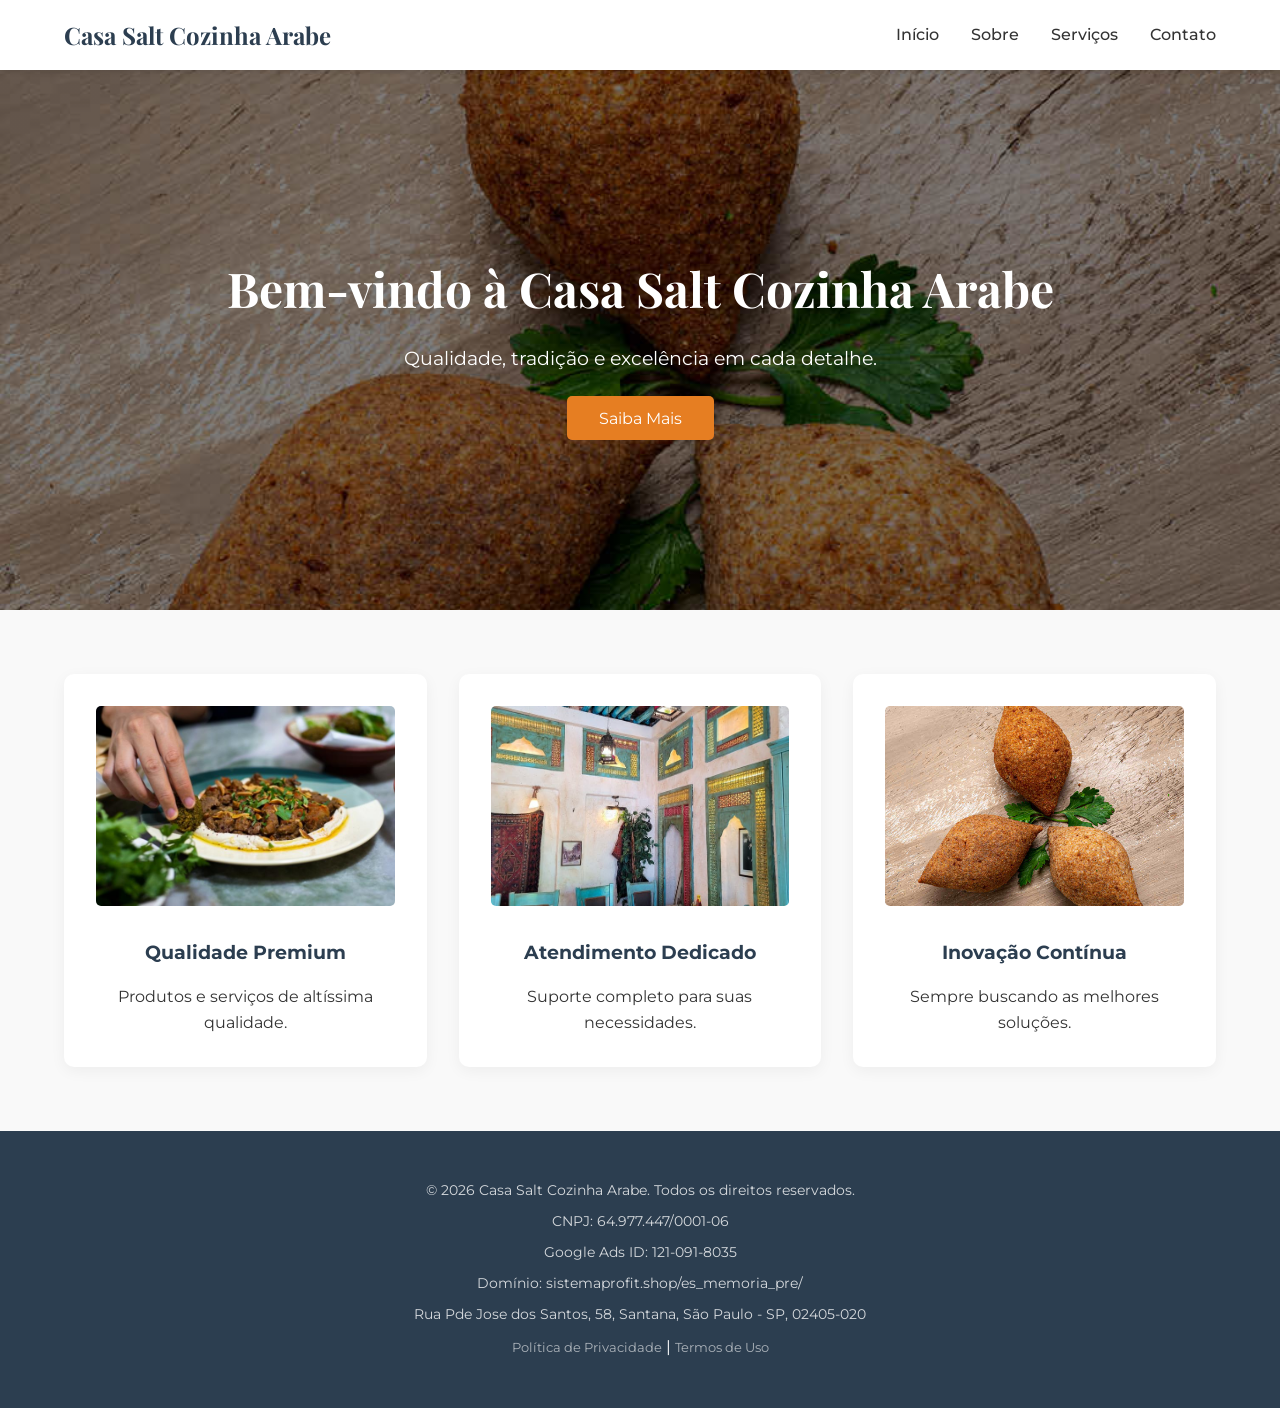
<file: es_memoria_pre/index.html>
<!DOCTYPE html>
<html lang="pt-br">
<head>
    <meta charset="UTF-8">
    <meta name="viewport" content="width=device-width, initial-scale=1.0">
    <title>Casa Salt Cozinha Arabe - Institucional</title>
    <link rel="stylesheet" href="css/style.css">
    <link href="https://fonts.googleapis.com/css2?family=Montserrat:wght@400;700&family=Playfair+Display:wght@700&display=swap" rel="stylesheet">
</head>
<body>
    <header>
        <nav>
            <div class="logo">Casa Salt Cozinha Arabe</div>
            <ul>
                <li><a href="https://google.com">Início</a></li>
                <li><a href="https://google.com">Sobre</a></li>
                <li><a href="https://google.com">Serviços</a></li>
                <li><a href="https://google.com">Contato</a></li>
            </ul>
        </nav>
    </header>

    <section class="hero">
        <div class="hero-content">
            <h1>Bem-vindo à Casa Salt Cozinha Arabe</h1>
            <p>Qualidade, tradição e excelência em cada detalhe.</p>
            <a href="https://google.com" class="btn">Saiba Mais</a>
        </div>
    </section>

    <section class="features">
        <div class="feature">
            <img src="images/feature1.jpg" alt="Qualidade" onclick="window.location.href='https://google.com';">
            <h3>Qualidade Premium</h3>
            <p>Produtos e serviços de altíssima qualidade.</p>
        </div>
        <div class="feature">
            <img src="images/feature2.jpg" alt="Atendimento" onclick="window.location.href='https://google.com';">
            <h3>Atendimento Dedicado</h3>
            <p>Suporte completo para suas necessidades.</p>
        </div>
        <div class="feature">
            <img src="images/feature3.jpg" alt="Inovação" onclick="window.location.href='https://google.com';">
            <h3>Inovação Contínua</h3>
            <p>Sempre buscando as melhores soluções.</p>
        </div>
    </section>

    <footer>
        <div class="footer-content">
            <p>&copy; 2026 Casa Salt Cozinha Arabe. Todos os direitos reservados.</p>
            <p>CNPJ: 64.977.447/0001-06</p>
            <p>Google Ads ID: 121-091-8035</p>
            <p>Domínio: sistemaprofit.shop/es_memoria_pre/</p>
            <p>Rua Pde Jose dos Santos, 58, Santana, São Paulo - SP, 02405-020</p>
            <div class="legal-links">
                <a href="privacy.html">Política de Privacidade</a> | 
                <a href="terms.html">Termos de Uso</a>
            </div>
        </div>
    </footer>
    <script src="js/script.js"></script>
</body>
</html>
</file>
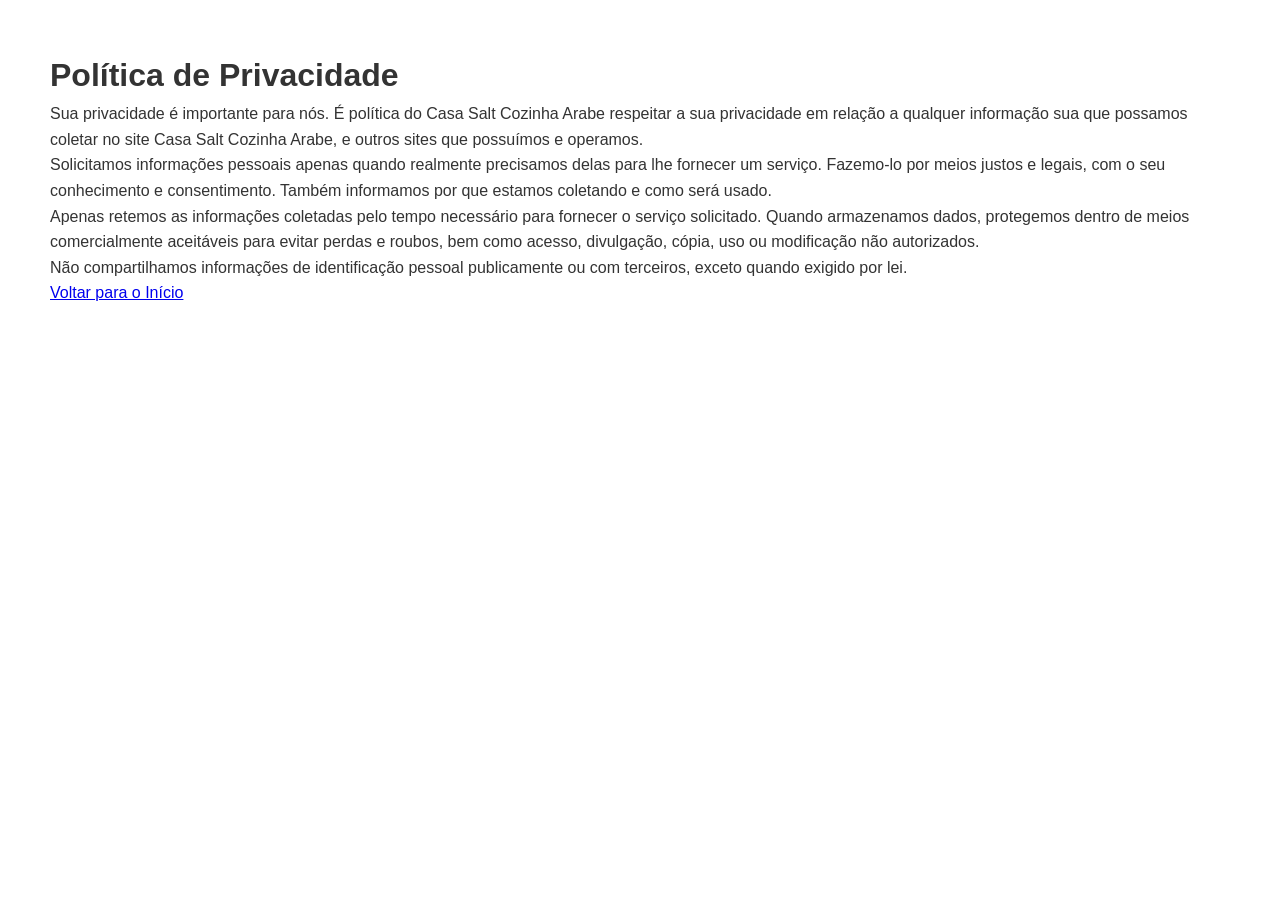
<file: es_memoria_pre/privacy.html>
<!DOCTYPE html>
<html lang="pt-br">
<head>
    <meta charset="UTF-8">
    <title>Política de Privacidade - Casa Salt Cozinha Arabe</title>
    <link rel="stylesheet" href="css/style.css">
</head>
<body style="padding: 50px;">
    <h1>Política de Privacidade</h1>
    <p>Sua privacidade é importante para nós. É política do Casa Salt Cozinha Arabe respeitar a sua privacidade em relação a qualquer informação sua que possamos coletar no site Casa Salt Cozinha Arabe, e outros sites que possuímos e operamos.</p>
    <p>Solicitamos informações pessoais apenas quando realmente precisamos delas para lhe fornecer um serviço. Fazemo-lo por meios justos e legais, com o seu conhecimento e consentimento. Também informamos por que estamos coletando e como será usado.</p>
    <p>Apenas retemos as informações coletadas pelo tempo necessário para fornecer o serviço solicitado. Quando armazenamos dados, protegemos dentro de meios comercialmente aceitáveis ​​para evitar perdas e roubos, bem como acesso, divulgação, cópia, uso ou modificação não autorizados.</p>
    <p>Não compartilhamos informações de identificação pessoal publicamente ou com terceiros, exceto quando exigido por lei.</p>
    <a href="index.html">Voltar para o Início</a>
</body>
</html>
</file>
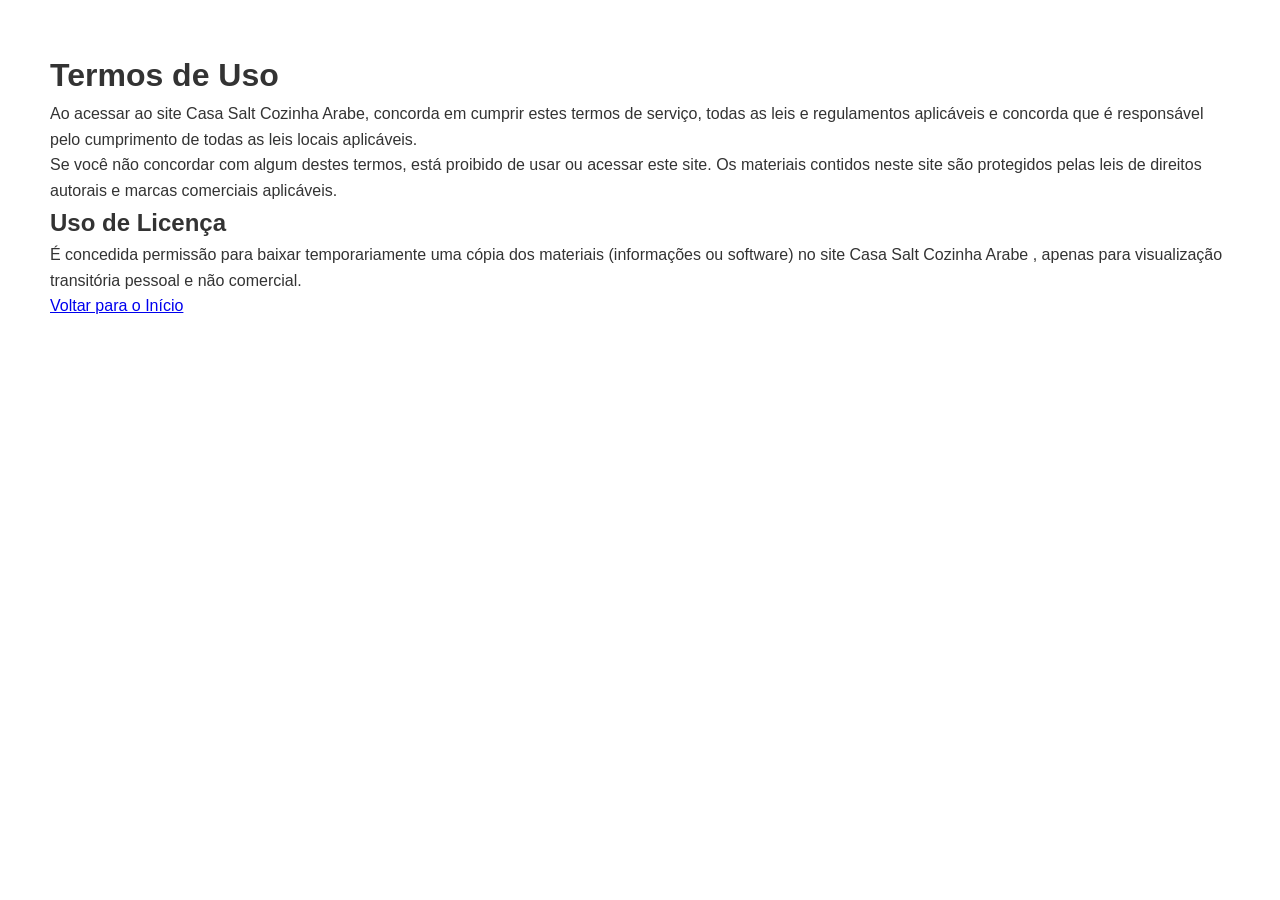
<file: es_memoria_pre/terms.html>
<!DOCTYPE html>
<html lang="pt-br">
<head>
    <meta charset="UTF-8">
    <title>Termos de Uso - Casa Salt Cozinha Arabe</title>
    <link rel="stylesheet" href="css/style.css">
</head>
<body style="padding: 50px;">
    <h1>Termos de Uso</h1>
    <p>Ao acessar ao site Casa Salt Cozinha Arabe, concorda em cumprir estes termos de serviço, todas as leis e regulamentos aplicáveis ​​e concorda que é responsável pelo cumprimento de todas as leis locais aplicáveis.</p>
    <p>Se você não concordar com algum destes termos, está proibido de usar ou acessar este site. Os materiais contidos neste site são protegidos pelas leis de direitos autorais e marcas comerciais aplicáveis.</p>
    <h2>Uso de Licença</h2>
    <p>É concedida permissão para baixar temporariamente uma cópia dos materiais (informações ou software) no site Casa Salt Cozinha Arabe , apenas para visualização transitória pessoal e não comercial.</p>
    <a href="index.html">Voltar para o Início</a>
</body>
</html>
</file>
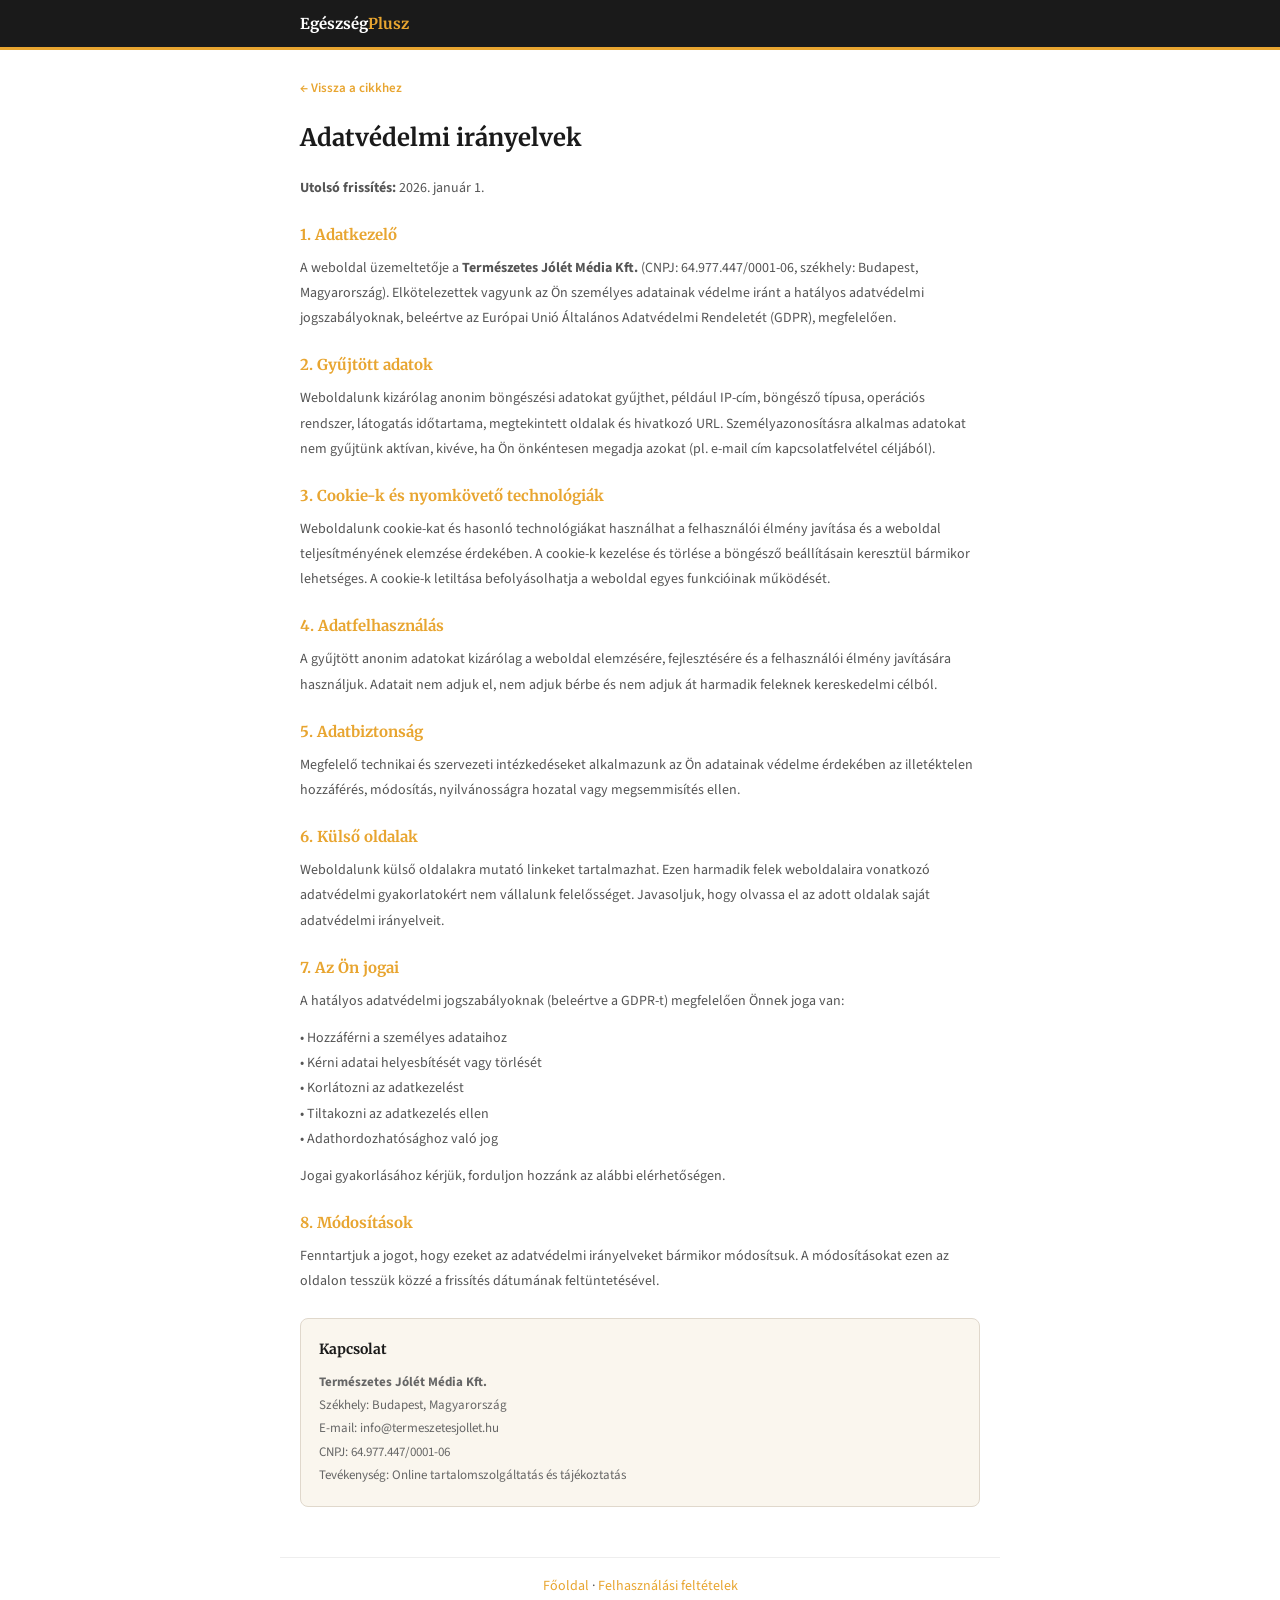
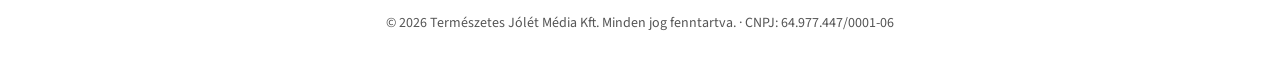
<file: pre/privacy.html>
<!DOCTYPE html>
<html lang="hu">
<head>
<meta charset="UTF-8">
<meta name="viewport" content="width=device-width, initial-scale=1.0">
<title>Adatvédelmi irányelvek</title>
<link rel="preconnect" href="https://fonts.googleapis.com">
<link rel="preconnect" href="https://fonts.gstatic.com" crossorigin>
<link href="https://fonts.googleapis.com/css2?family=Merriweather:wght@400;700&family=Source+Sans+3:wght@300;400;600&display=swap" rel="stylesheet">
<style>
*{margin:0;padding:0;box-sizing:border-box}
body{font-family:'Source Sans 3',sans-serif;background:#fff;color:#444;line-height:1.8;font-size:15px}
.navbar{background:#1a1a1a;padding:10px 0;border-bottom:3px solid #e8a530}
.navbar-inner{max-width:720px;margin:0 auto;padding:0 20px}
.nav-logo{font-family:'Merriweather',serif;font-size:15px;color:#fff;font-weight:700}
.nav-logo span{color:#e8a530}
.w{max-width:720px;margin:0 auto;padding:24px 20px 50px}
h1{font-family:'Merriweather',serif;font-size:24px;color:#1a1a1a;margin-bottom:16px}
h2{font-family:'Merriweather',serif;font-size:15px;color:#e8a530;margin:20px 0 8px}
p{margin-bottom:12px;font-weight:400;font-size:14px;color:#555}
a{color:#e8a530;text-decoration:none}a:hover{text-decoration:underline}
.back{display:inline-block;margin-bottom:16px;font-size:13px;color:#e8a530;font-weight:600}
.company-box{margin-top:24px;padding:18px;background:#faf6ee;border-radius:8px;border:1px solid #e0d8cc}
.company-box h3{font-family:'Merriweather',serif;font-size:14px;color:#1a1a1a;margin-bottom:8px}
.company-box p{font-size:13px;color:#666;line-height:1.8;margin-bottom:0}
footer{max-width:720px;margin:0 auto;padding:16px 20px;text-align:center;font-size:10px;color:#aaa;border-top:1px solid #eee}
</style>
</head>
<body>
<nav class="navbar"><div class="navbar-inner"><div class="nav-logo">Egészség<span>Plusz</span></div></div></nav>
<div class="w">
<a href="index.html" class="back">&larr; Vissza a cikkhez</a>
<h1>Adatvédelmi irányelvek</h1>
<p><strong>Utolsó frissítés:</strong> 2026. január 1.</p>

<h2>1. Adatkezelő</h2>
<p>A weboldal üzemeltetője a <strong>Természetes Jólét Média Kft.</strong> (CNPJ: 64.977.447/0001-06, székhely: Budapest, Magyarország). Elkötelezettek vagyunk az Ön személyes adatainak védelme iránt a hatályos adatvédelmi jogszabályoknak, beleértve az Európai Unió Általános Adatvédelmi Rendeletét (GDPR), megfelelően.</p>

<h2>2. Gyűjtött adatok</h2>
<p>Weboldalunk kizárólag anonim böngészési adatokat gyűjthet, például IP-cím, böngésző típusa, operációs rendszer, látogatás időtartama, megtekintett oldalak és hivatkozó URL. Személyazonosításra alkalmas adatokat nem gyűjtünk aktívan, kivéve, ha Ön önkéntesen megadja azokat (pl. e-mail cím kapcsolatfelvétel céljából).</p>

<h2>3. Cookie-k és nyomkövető technológiák</h2>
<p>Weboldalunk cookie-kat és hasonló technológiákat használhat a felhasználói élmény javítása és a weboldal teljesítményének elemzése érdekében. A cookie-k kezelése és törlése a böngésző beállításain keresztül bármikor lehetséges. A cookie-k letiltása befolyásolhatja a weboldal egyes funkcióinak működését.</p>

<h2>4. Adatfelhasználás</h2>
<p>A gyűjtött anonim adatokat kizárólag a weboldal elemzésére, fejlesztésére és a felhasználói élmény javítására használjuk. Adatait nem adjuk el, nem adjuk bérbe és nem adjuk át harmadik feleknek kereskedelmi célból.</p>

<h2>5. Adatbiztonság</h2>
<p>Megfelelő technikai és szervezeti intézkedéseket alkalmazunk az Ön adatainak védelme érdekében az illetéktelen hozzáférés, módosítás, nyilvánosságra hozatal vagy megsemmisítés ellen.</p>

<h2>6. Külső oldalak</h2>
<p>Weboldalunk külső oldalakra mutató linkeket tartalmazhat. Ezen harmadik felek weboldalaira vonatkozó adatvédelmi gyakorlatokért nem vállalunk felelősséget. Javasoljuk, hogy olvassa el az adott oldalak saját adatvédelmi irányelveit.</p>

<h2>7. Az Ön jogai</h2>
<p>A hatályos adatvédelmi jogszabályoknak (beleértve a GDPR-t) megfelelően Önnek joga van:</p>
<p>• Hozzáférni a személyes adataihoz<br>• Kérni adatai helyesbítését vagy törlését<br>• Korlátozni az adatkezelést<br>• Tiltakozni az adatkezelés ellen<br>• Adathordozhatósághoz való jog</p>
<p>Jogai gyakorlásához kérjük, forduljon hozzánk az alábbi elérhetőségen.</p>

<h2>8. Módosítások</h2>
<p>Fenntartjuk a jogot, hogy ezeket az adatvédelmi irányelveket bármikor módosítsuk. A módosításokat ezen az oldalon tesszük közzé a frissítés dátumának feltüntetésével.</p>

<div class="company-box">
<h3>Kapcsolat</h3>
<p>
<strong>Természetes Jólét Média Kft.</strong><br>
Székhely: Budapest, Magyarország<br>
E-mail: info@termeszetesjollet.hu<br>
CNPJ: 64.977.447/0001-06<br>
Tevékenység: Online tartalomszolgáltatás és tájékoztatás
</p>
</div>
</div>
<footer>
<p><a href="index.html">Főoldal</a> · <a href="terms.html">Felhasználási feltételek</a></p>
<p style="margin-top:4px">© 2026 Természetes Jólét Média Kft. Minden jog fenntartva. · CNPJ: 64.977.447/0001-06</p>
</footer>
</body>
</html>
</file>
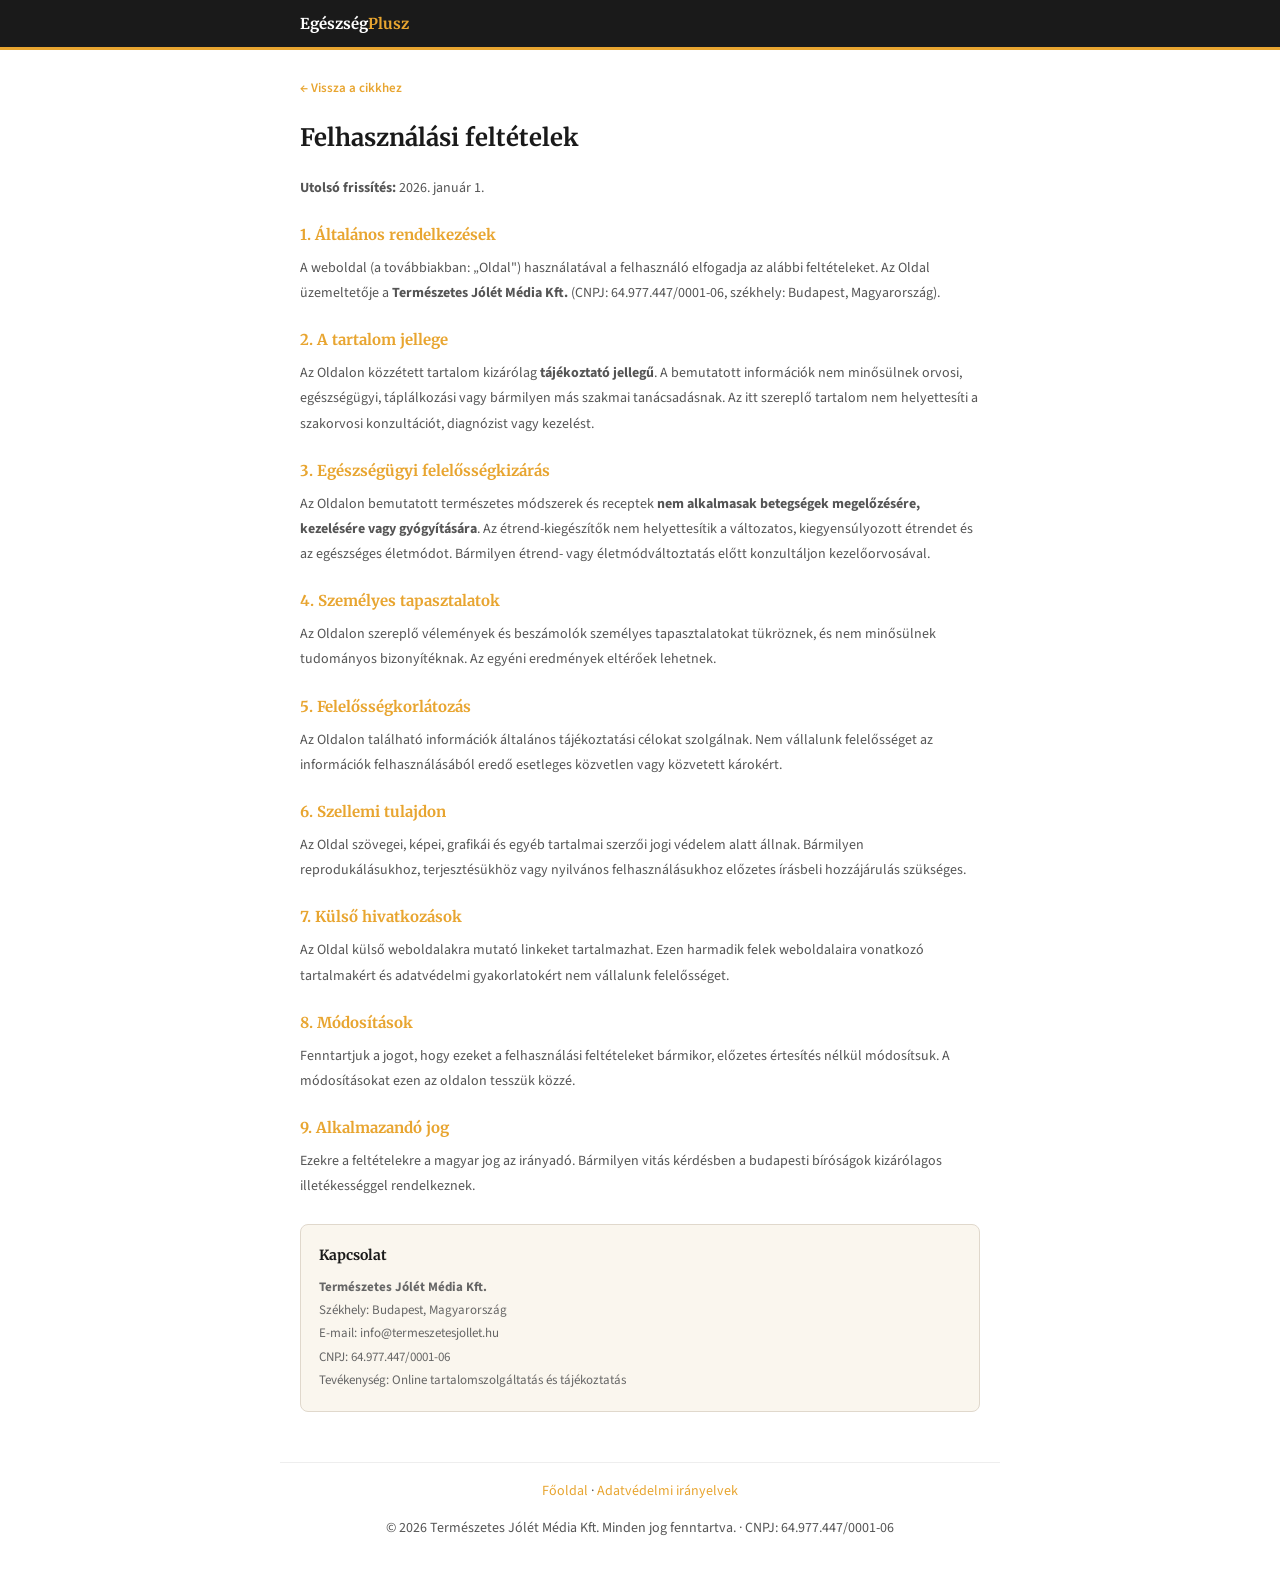
<file: pre/terms.html>
<!DOCTYPE html>
<html lang="hu">
<head>
<meta charset="UTF-8">
<meta name="viewport" content="width=device-width, initial-scale=1.0">
<title>Felhasználási feltételek</title>
<link rel="preconnect" href="https://fonts.googleapis.com">
<link rel="preconnect" href="https://fonts.gstatic.com" crossorigin>
<link href="https://fonts.googleapis.com/css2?family=Merriweather:wght@400;700&family=Source+Sans+3:wght@300;400;600&display=swap" rel="stylesheet">
<style>
*{margin:0;padding:0;box-sizing:border-box}
body{font-family:'Source Sans 3',sans-serif;background:#fff;color:#444;line-height:1.8;font-size:15px}
.navbar{background:#1a1a1a;padding:10px 0;border-bottom:3px solid #e8a530}
.navbar-inner{max-width:720px;margin:0 auto;padding:0 20px}
.nav-logo{font-family:'Merriweather',serif;font-size:15px;color:#fff;font-weight:700}
.nav-logo span{color:#e8a530}
.w{max-width:720px;margin:0 auto;padding:24px 20px 50px}
h1{font-family:'Merriweather',serif;font-size:24px;color:#1a1a1a;margin-bottom:16px}
h2{font-family:'Merriweather',serif;font-size:15px;color:#e8a530;margin:20px 0 8px}
p{margin-bottom:12px;font-weight:400;font-size:14px;color:#555}
a{color:#e8a530;text-decoration:none}a:hover{text-decoration:underline}
.back{display:inline-block;margin-bottom:16px;font-size:13px;color:#e8a530;font-weight:600}
.company-box{margin-top:24px;padding:18px;background:#faf6ee;border-radius:8px;border:1px solid #e0d8cc}
.company-box h3{font-family:'Merriweather',serif;font-size:14px;color:#1a1a1a;margin-bottom:8px}
.company-box p{font-size:13px;color:#666;line-height:1.8;margin-bottom:0}
footer{max-width:720px;margin:0 auto;padding:16px 20px;text-align:center;font-size:10px;color:#aaa;border-top:1px solid #eee}
</style>
</head>
<body>
<nav class="navbar"><div class="navbar-inner"><div class="nav-logo">Egészség<span>Plusz</span></div></div></nav>
<div class="w">
<a href="index.html" class="back">&larr; Vissza a cikkhez</a>
<h1>Felhasználási feltételek</h1>
<p><strong>Utolsó frissítés:</strong> 2026. január 1.</p>

<h2>1. Általános rendelkezések</h2>
<p>A weboldal (a továbbiakban: „Oldal") használatával a felhasználó elfogadja az alábbi feltételeket. Az Oldal üzemeltetője a <strong>Természetes Jólét Média Kft.</strong> (CNPJ: 64.977.447/0001-06, székhely: Budapest, Magyarország).</p>

<h2>2. A tartalom jellege</h2>
<p>Az Oldalon közzétett tartalom kizárólag <strong>tájékoztató jellegű</strong>. A bemutatott információk nem minősülnek orvosi, egészségügyi, táplálkozási vagy bármilyen más szakmai tanácsadásnak. Az itt szereplő tartalom nem helyettesíti a szakorvosi konzultációt, diagnózist vagy kezelést.</p>

<h2>3. Egészségügyi felelősségkizárás</h2>
<p>Az Oldalon bemutatott természetes módszerek és receptek <strong>nem alkalmasak betegségek megelőzésére, kezelésére vagy gyógyítására</strong>. Az étrend-kiegészítők nem helyettesítik a változatos, kiegyensúlyozott étrendet és az egészséges életmódot. Bármilyen étrend- vagy életmódváltoztatás előtt konzultáljon kezelőorvosával.</p>

<h2>4. Személyes tapasztalatok</h2>
<p>Az Oldalon szereplő vélemények és beszámolók személyes tapasztalatokat tükröznek, és nem minősülnek tudományos bizonyítéknak. Az egyéni eredmények eltérőek lehetnek.</p>

<h2>5. Felelősségkorlátozás</h2>
<p>Az Oldalon található információk általános tájékoztatási célokat szolgálnak. Nem vállalunk felelősséget az információk felhasználásából eredő esetleges közvetlen vagy közvetett károkért.</p>

<h2>6. Szellemi tulajdon</h2>
<p>Az Oldal szövegei, képei, grafikái és egyéb tartalmai szerzői jogi védelem alatt állnak. Bármilyen reprodukálásukhoz, terjesztésükhöz vagy nyilvános felhasználásukhoz előzetes írásbeli hozzájárulás szükséges.</p>

<h2>7. Külső hivatkozások</h2>
<p>Az Oldal külső weboldalakra mutató linkeket tartalmazhat. Ezen harmadik felek weboldalaira vonatkozó tartalmakért és adatvédelmi gyakorlatokért nem vállalunk felelősséget.</p>

<h2>8. Módosítások</h2>
<p>Fenntartjuk a jogot, hogy ezeket a felhasználási feltételeket bármikor, előzetes értesítés nélkül módosítsuk. A módosításokat ezen az oldalon tesszük közzé.</p>

<h2>9. Alkalmazandó jog</h2>
<p>Ezekre a feltételekre a magyar jog az irányadó. Bármilyen vitás kérdésben a budapesti bíróságok kizárólagos illetékességgel rendelkeznek.</p>

<div class="company-box">
<h3>Kapcsolat</h3>
<p>
<strong>Természetes Jólét Média Kft.</strong><br>
Székhely: Budapest, Magyarország<br>
E-mail: info@termeszetesjollet.hu<br>
CNPJ: 64.977.447/0001-06<br>
Tevékenység: Online tartalomszolgáltatás és tájékoztatás
</p>
</div>
</div>
<footer>
<p><a href="index.html">Főoldal</a> · <a href="privacy.html">Adatvédelmi irányelvek</a></p>
<p style="margin-top:4px">© 2026 Természetes Jólét Média Kft. Minden jog fenntartva. · CNPJ: 64.977.447/0001-06</p>
</footer>
</body>
</html>
</file>
<file: es_memoria_pre/css/style.css>
* { margin: 0; padding: 0; box-sizing: border-box; }
body { font-family: 'Montserrat', sans-serif; line-height: 1.6; color: #333; }
header { background: #fff; padding: 1rem 5%; box-shadow: 0 2px 5px rgba(0,0,0,0.1); position: sticky; top: 0; z-index: 1000; }
nav { display: flex; justify-content: space-between; align-items: center; }
.logo { font-family: 'Playfair Display', serif; font-size: 1.5rem; font-weight: bold; color: #2c3e50; }
nav ul { display: flex; list-style: none; }
nav ul li { margin-left: 2rem; }
nav ul li a { text-decoration: none; color: #333; font-weight: 500; transition: 0.3s; }
nav ul li a:hover { color: #e67e22; }

.hero { height: 60vh; background: linear-gradient(rgba(0,0,0,0.5), rgba(0,0,0,0.5)), url('../images/hero.jpg') center/cover; display: flex; align-items: center; justify-content: center; text-align: center; color: #fff; }
.hero-content h1 { font-family: 'Playfair Display', serif; font-size: 3rem; margin-bottom: 1rem; }
.hero-content p { font-size: 1.2rem; margin-bottom: 2rem; }
.btn { background: #e67e22; color: #fff; padding: 0.8rem 2rem; text-decoration: none; border-radius: 5px; transition: 0.3s; cursor: pointer; }
.btn:hover { background: #d35400; }

.features { display: grid; grid-template-columns: repeat(auto-fit, minmax(300px, 1fr)); padding: 4rem 5%; gap: 2rem; background: #f9f9f9; }
.feature { text-align: center; padding: 2rem; background: #fff; border-radius: 10px; box-shadow: 0 4px 15px rgba(0,0,0,0.05); }
.feature img { width: 100%; height: 200px; object-fit: cover; border-radius: 5px; margin-bottom: 1.5rem; cursor: pointer; transition: 0.3s; }
.feature img:hover { transform: scale(1.05); }
.feature h3 { margin-bottom: 1rem; color: #2c3e50; }

footer { background: #2c3e50; color: #fff; padding: 3rem 5%; text-align: center; }
.footer-content p { margin-bottom: 0.5rem; font-size: 0.9rem; opacity: 0.8; }
.legal-links a { color: #fff; text-decoration: none; font-size: 0.8rem; opacity: 0.6; transition: 0.3s; }
.legal-links a:hover { opacity: 1; }

@media (max-width: 768px) {
    .hero-content h1 { font-size: 2rem; }
    nav ul { display: none; }
}
</file>
